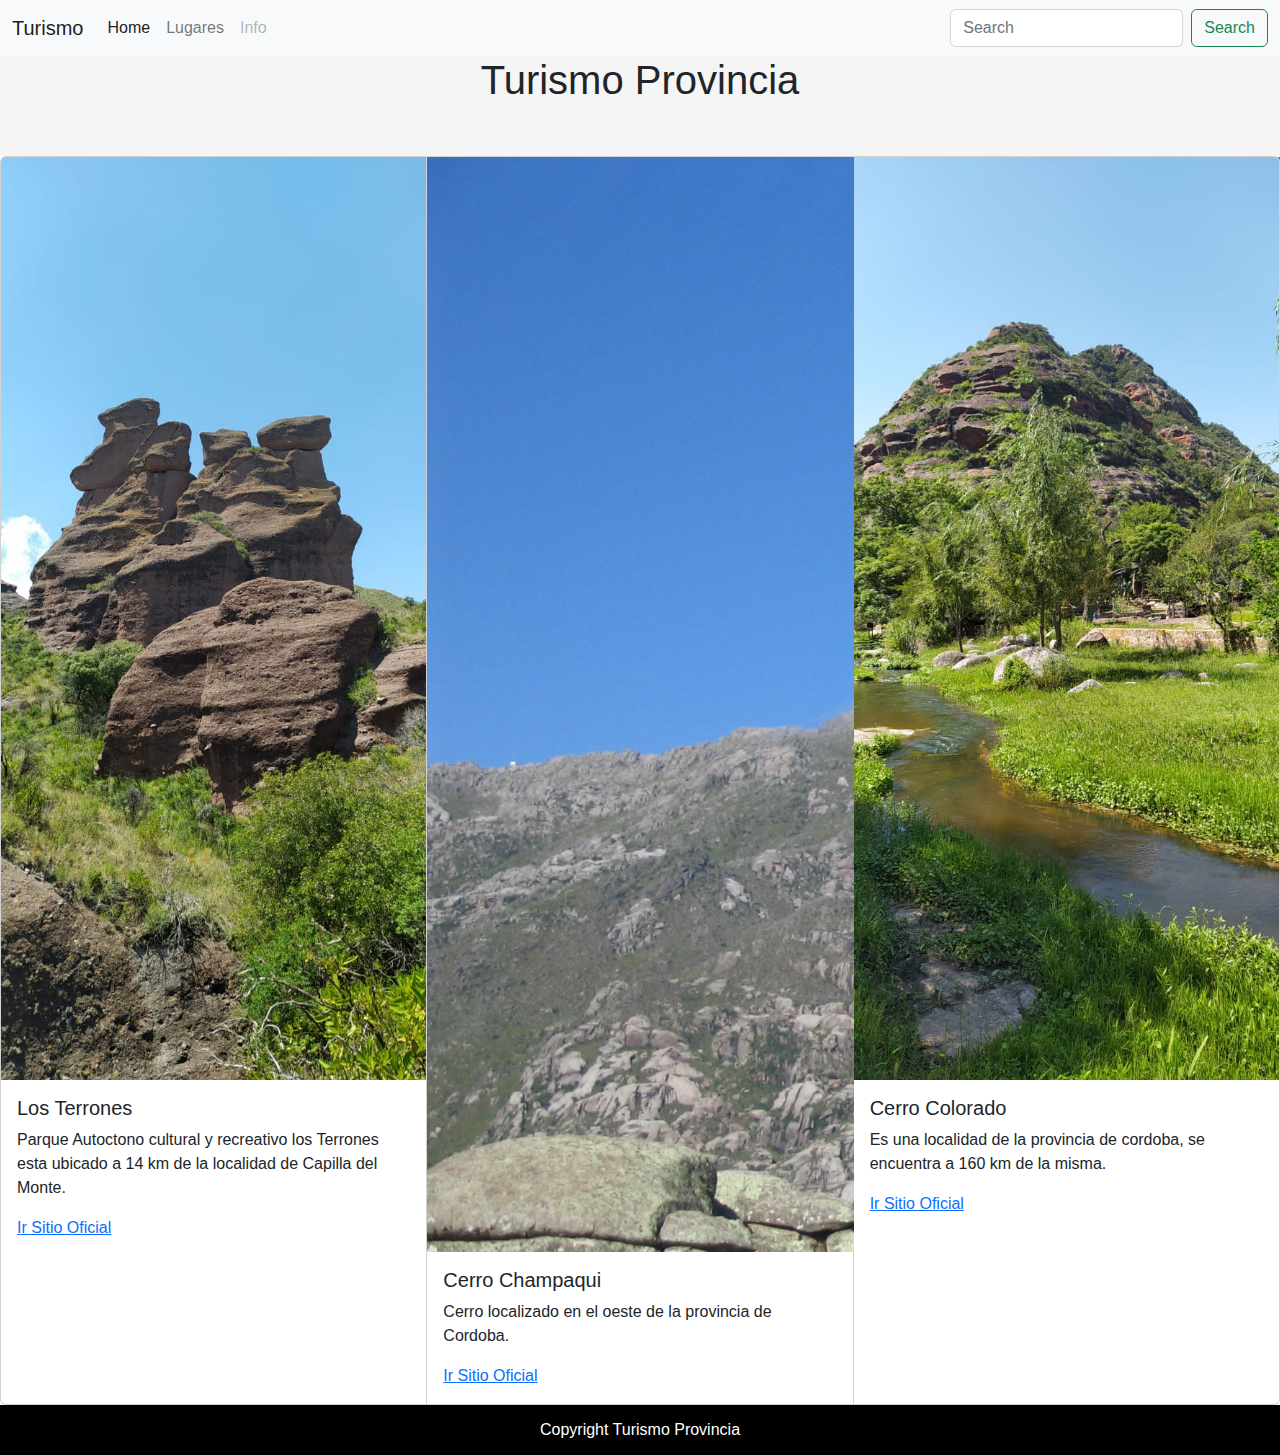
<file: www.turismoprovincia.com.html>
<!DOCTYPE html>
<!-- saved from url=(0071)file:///C:/Users/nahue/OneDrive/Escritorio/redOne/PIL%20HTML/index.html -->
<html><head><meta http-equiv="Content-Type" content="text/html; charset=UTF-8">
        
        <title> www.turismoprovincia.com</title>
        <link href="./www.turismoprovincia.com_files/bootstrap.min.css" rel="stylesheet" integrity="sha384-Zenh87qX5JnK2Jl0vWa8Ck2rdkQ2Bzep5IDxbcnCeuOxjzrPF/et3URy9Bv1WTRi" crossorigin="anonymous">
        <link rel="stylesheet" href="./www.turismoprovincia.com_files/estilo.css">
    </head>
    <body>
    <nav class="navbar navbar-expand-lg bg-light">
  <div class="container-fluid">
    <a class="navbar-brand" href="file:///C:/Users/nahue/OneDrive/Escritorio/redOne/PIL%20HTML/index.html#">Turismo</a>
    <button class="navbar-toggler" type="button" data-bs-toggle="collapse" data-bs-target="#navbarSupportedContent" aria-controls="navbarSupportedContent" aria-expanded="false" aria-label="Toggle navigation">
      <span class="navbar-toggler-icon"></span>
    </button>
    <div class="collapse navbar-collapse" id="navbarSupportedContent">
      <ul class="navbar-nav me-auto mb-2 mb-lg-0">
        <li class="nav-item">
          <a class="nav-link active" aria-current="page" href="file:///C:/Users/nahue/OneDrive/Escritorio/redOne/PIL%20HTML/index.html#">Home</a>
        </li>
        <li class="nav-item">
          <a class="nav-link" href="file:///C:/Users/nahue/OneDrive/Escritorio/redOne/PIL%20HTML/index.html#">Lugares</a>
        </li>
        <li class="nav-item dropdown">
          <ul class="dropdown-menu">
            <li><a class="dropdown-item" href="file:///C:/Users/nahue/OneDrive/Escritorio/redOne/PIL%20HTML/index.html#">Action</a></li>
            <li><a class="dropdown-item" href="file:///C:/Users/nahue/OneDrive/Escritorio/redOne/PIL%20HTML/index.html#">Another action</a></li>
            <li><hr class="dropdown-divider"></li>
            <li><a class="dropdown-item" href="file:///C:/Users/nahue/OneDrive/Escritorio/redOne/PIL%20HTML/index.html#">Something else here</a></li>
          </ul>
        </li>
        <li class="nav-item">
          <a class="nav-link disabled">Info</a>
        </li>
      </ul>
      <form class="d-flex" role="search">
        <input class="form-control me-2" type="search" placeholder="Search" aria-label="Search">
        <button class="btn btn-outline-success" type="submit">Search</button>
      </form>
    </div>
  </div>
</nav>
        <div id="container">
            <header>
                <h1>Turismo Provincia</h1>
            </header>

            <div class="clearfix"></div>

            <section id="content">
<div class="card-group">
  <div class="card">
    <img src="./www.turismoprovincia.com_files/losTerrones.jpeg" class="card-img-top" alt="losTerrones.jpeg">
    <div class="card-body">
      <h5 class="card-title">Los Terrones</h5>
      <p class="card-text">Parque Autoctono cultural y recreativo los Terrones esta ubicado a 14 km de la localidad de Capilla del Monte.</p>
      <a href="https://losterrones.com.ar/#!/-los-terrones/">Ir Sitio Oficial</a>

    </div>
  </div>
  <div class="card">
   <img src="./www.turismoprovincia.com_files/champaqui.jpeg" style="width: 1460px" class="card-img-top" alt="champaqui.jpeg">
    <div class="card-body">
      <h5 class="card-title">Cerro Champaqui</h5>
      <p class="card-text">Cerro localizado en el oeste de la provincia de Cordoba.</p>
            <a href="https://www.cordobaturismo.gov.ar/experiencia/cerro-champaqui/">Ir Sitio Oficial</a>
    </div>
  </div>
  <div class="card">
    <img src="./www.turismoprovincia.com_files/cerroColorado.jpeg" class="card-img-top" alt="cerroColorado.jpeg">
    <div class="card-body">
      <h5 class="card-title">Cerro Colorado</h5>
      <p class="card-text">Es una localidad de la provincia de cordoba, se encuentra a 160 km de la misma.</p>
      <a href="https://www.cordobaturismo.gov.ar/localidad/cerro-colorado/">Ir Sitio Oficial</a>
    </div>
  </div>
</div>
            <div class="clearfix"></div>

            

            <footer> 
                Copyright Turismo Provincia
            </footer>


        </section></div>
    
</body></html>
</file>
<file: www.turismoprovincia.com_files/estilo.css>
*{
    margin: 0px;
    padding: 0px;
    
}

body{
    background: black;
    font-family: Arial, Helvetica, sans-serif;

}

#contrainer{
    width: 1100px;
    margin: 0px auto;
    border: 1px solid black;

}

header{
    background: whitesmoke;
    height: 100px;
    width: 100%;
    margin: 0px;
    text-align: center;
    line-height: 100px;
}


.clearfix{
    clear: both;
}

#content{
    float:left;
    width: 100%;
    min-height: 500px;
    background: white;
}

footer{
    background: black;
    color: white;
    text-align: center;
    height: 50px;
    line-height: 50px;
}

.article{
    color: black;
    margin-top: 15px;
    margin-bottom: 15px;
    padding: bottom 10px; 
   
}
</file>
